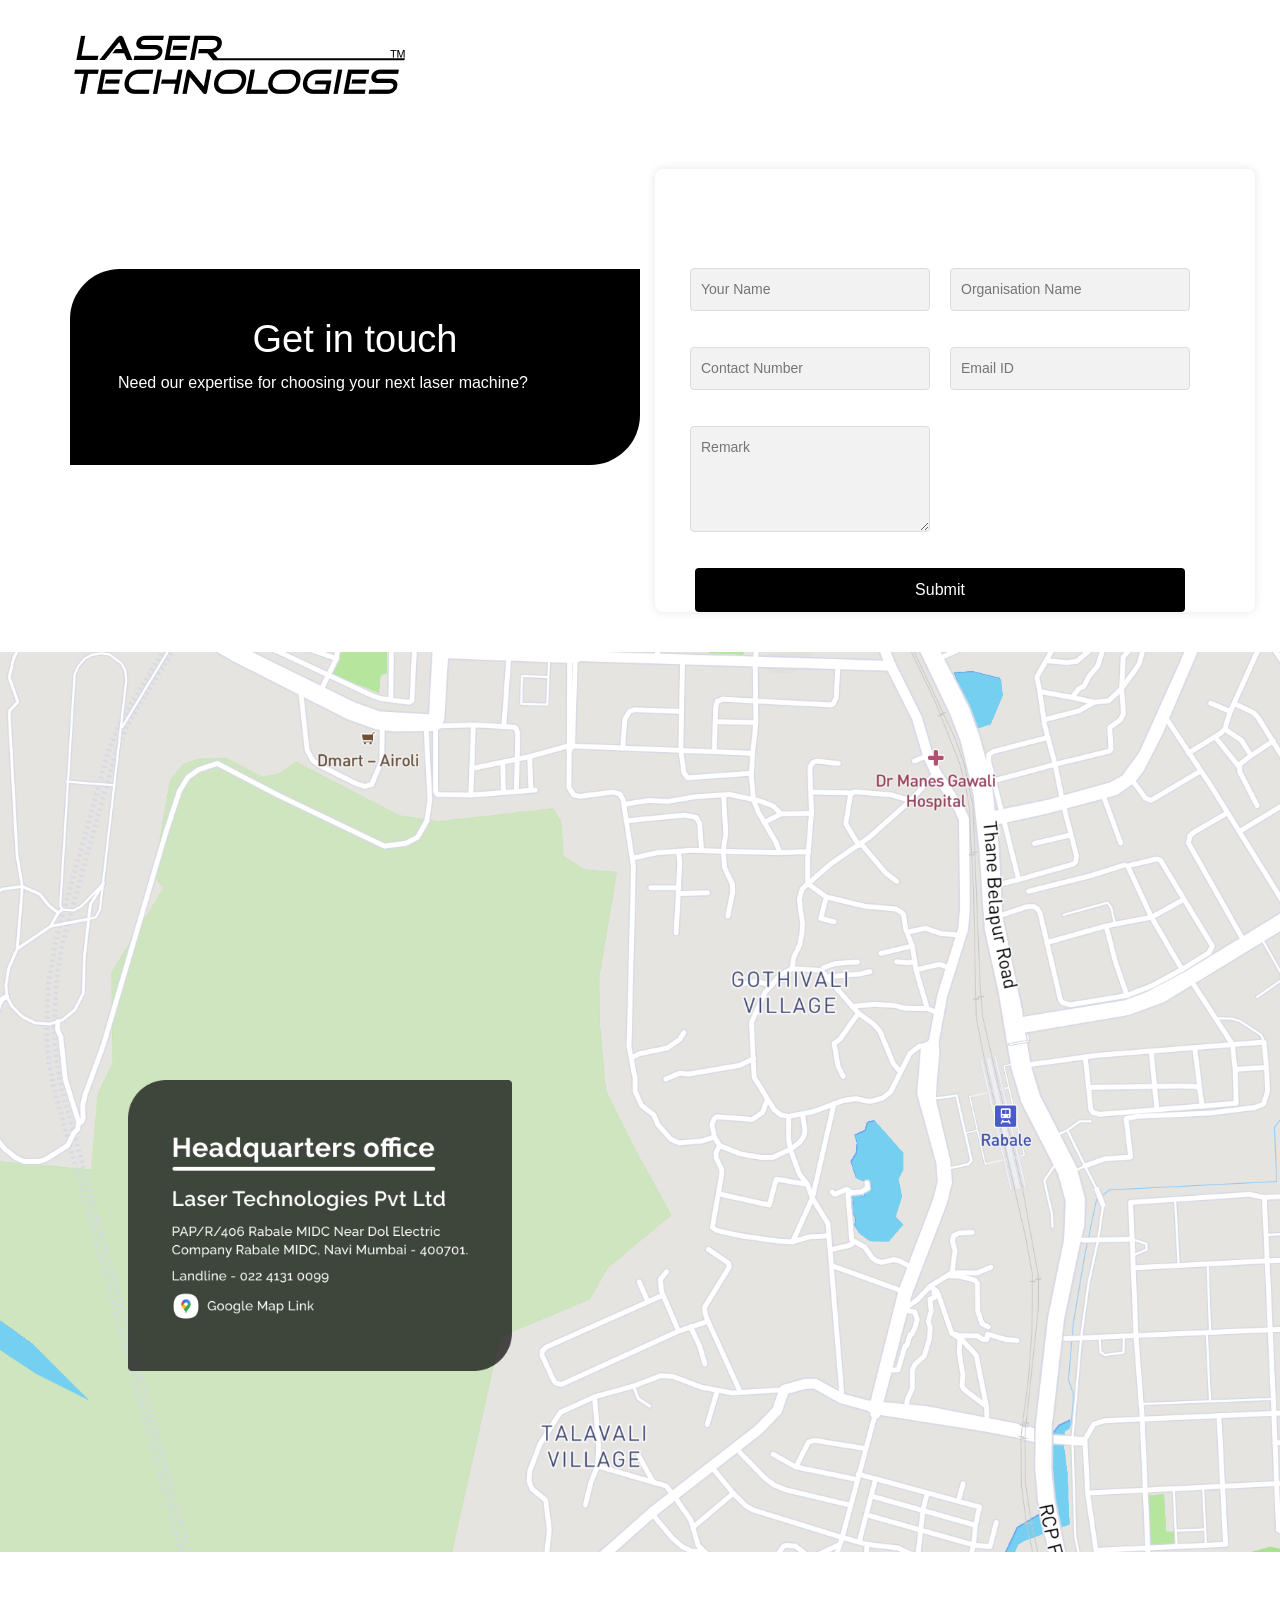
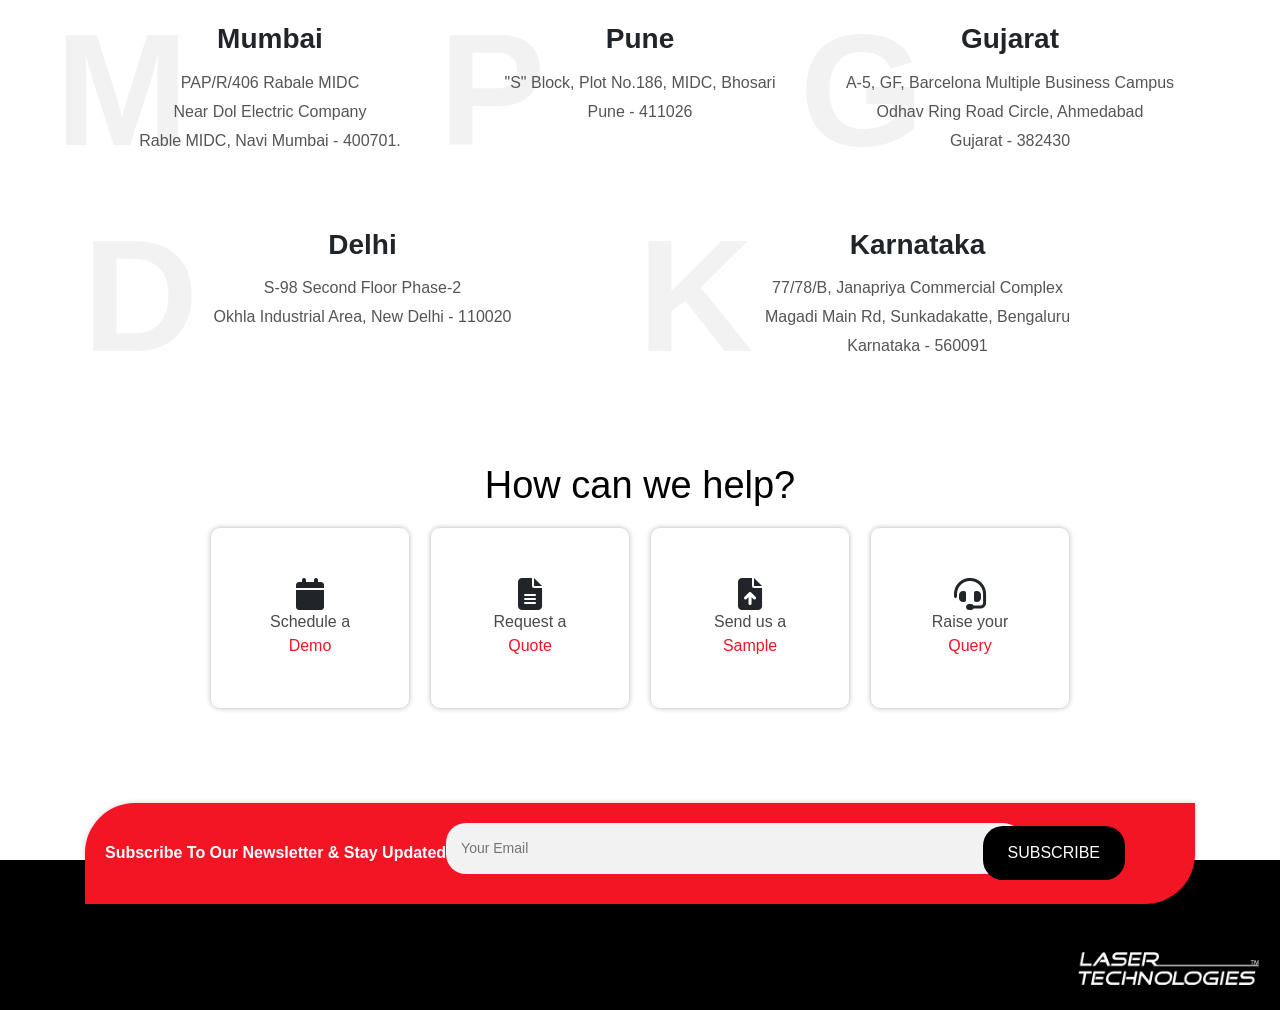
<file: index.html>
<head>
    <meta charset="UTF-8">
    <meta name="viewport" content="width=device-width, initial-scale=1.0">
    <title>Laser Technologies</title>
    <link href="https://cdnjs.cloudflare.com/ajax/libs/font-awesome/6.5.2/css/all.min.css" rel="stylesheet">

    <link href="https://maxcdn.bootstrapcdn.com/bootstrap/4.5.2/css/bootstrap.min.css" rel="stylesheet">
    <link rel="stylesheet" href="index.scss">
    <script src="https://www.google.com/recaptcha/api.js" async defer></script>
   
   

</head>





        <!-- Yaha seh body part shuru -->



<body>
    <header class="container-fluid p-3">
        <div class="row">
            <div class="col-12">
                <img src="logoblack.png" alt="Laser Technologies" class="img-fluid logo">
            </div>
        </div>
    </header>
    <main class="container">
        <div class="row justify-content-center mt-4">
            <div class="col-md-6 text-white  p-5" style= "
            background: #000000;
            margin-top: 100px;
            height: 196px;
            border-top-left-radius: 50px;
            border-bottom-right-radius: 50px;">
                <h2 class="get">Get in touch</h2>
                <p>Need our expertise for choosing your next laser machine?</p>
            </div>
            <div class="col-md-6">
                <form action="submit_form.php" method="post" class="t1">
                    <h2>Fill out the form to get a free consultation.</h2>
                
                    <div class="form-row ">
                        <div class="form-group">
                            <input type="text" id="name" name="name" placeholder="Your Name" required>
                        </div>
                        <div class="form-group t2">
                            <input type="text" id="organization" name="organization" placeholder="Organisation Name"  required>
                        </div>
                    </div>
                
                    <div class="form-row">
                        <div class="form-group">
                            <input type="text" id="contact" name="contact" placeholder="Contact Number" required>
                        </div>
                        <div class="form-group">
                            <input type="email" id="email" name="email" placeholder="Email ID" required>
                        </div>
                    </div>
                    <div class="form-row">
                        <div class="form-group">
                            <textarea id="remark" name="remark" placeholder="Remark" rows="4" required></textarea>
                        </div>
                        <div class="form-group">
                            <div class="g-recaptcha" data-sitekey="6LdfVfcpAAAAACV_RF4LlY-DnTpYwE0j4bvF37Z3"></div>
                        </div>
                    </div>
                
                    
                    <button type="submit">Submit</button>
                </form>
                
            </div>
        </div>
</main>

         <!-- 1st main div ended  -->


        <div class="containermap">
          <img class="map2" src="map2.png">
        <img class="headquarters" src="headquarters.png" alt="">
        </img>
        </div>
        <main class="container">


        <section class="container office-locations">
            <div class="row">
                <div class="col-md-4 location" data-letter="M">
                    <h4>Mumbai</h4>
                    <p>PAP/R/406 Rabale MIDC</p>
                    <p>Near Dol Electric Company</p>
                    <p>Rable MIDC, Navi Mumbai - 400701.</p>
                </div>
                <div class="col-md-4 location" data-letter="P">
                    <h4>Pune</h4>
                    <p>"S" Block, Plot No.186, MIDC, Bhosari</p>
                    <p>Pune - 411026</p>
                </div>
                <div class="col-md-4 location" data-letter="G">
                    <h4>Gujarat</h4>
                    <p>A-5, GF, Barcelona Multiple Business Campus</p>
                    <p>Odhav Ring Road Circle, Ahmedabad</p>
                    <p>Gujarat - 382430</p>
                </div>
            </div>
            <div class="row">
                <div class="col-md-6 location" data-letter="D">
                    <h4>Delhi</h4>
                    <p>S-98 Second Floor Phase-2</p>
                    <p>Okhla Industrial Area, New Delhi - 110020</p>
                </div>
                <div class="col-md-6 location" data-letter="K">
                    <h4>Karnataka</h4>
                    <p>77/78/B, Janapriya Commercial Complex</p>
                    <p>Magadi Main Rd, Sunkadakatte, Bengaluru</p>
                    <p>Karnataka - 560091</p>
                </div>
            </div>
        </section>

        <!-- Add the image from the provided screenshot -->
        <h2 class="how">How can we help?</h2>
        <div class="options">
            <div class="option">
              <i class="fas fa-calendar fa-2x"></i>
              <span>Schedule a  <br> <span style="color: #F31524;"> Demo </span></span>
            </div>
            <div class="option">
              <i class="fas fa-file-alt fa-2x"></i>
              <span>Request a <br> <span style="color: #F31524;"> Quote </span></span>
            </div>
            <div class="option">
              <i class="fas fa-file-upload fa-2x"></i>
              <span>Send us a <br> <span style="color: #F31524;"> Sample </span></span>
            </div>
            <div class="option">
              <i class="fas fa-headset fa-2x"></i>
              <span>Raise your <br> <span style="color: #F31524;"> Query </span></span>
            </div>
          </div>
          <div class="newsletter">
           
        </div>


              <!-- New subscription box -->
              <div class="subscription-box">
                  <span>Subscribe To Our Newsletter & Stay Updated</span>
                  <input type="email" placeholder="Your Email" />
                  <button>SUBSCRIBE</button>
              </div>


</main>

  

</div>

<div class="black-box">
  <img src="logowhite.png" alt="Laser Technologies" class="img-fluid logo">

</div>


    <script src="https://code.jquery.com/jquery-3.5.1.slim.min.js"></script>
    <script src="https://cdn.jsdelivr.net/npm/@popperjs/core@2.5.4/dist/umd/popper.min.js"></script>
    <script src="https://maxcdn.bootstrapcdn.com/bootstrap/4.5.2/js/bootstrap.min.js"></script>
    <script src="https://www.google.com/recaptcha/api.js" async defer></script>
</body>

</html>
</file>
